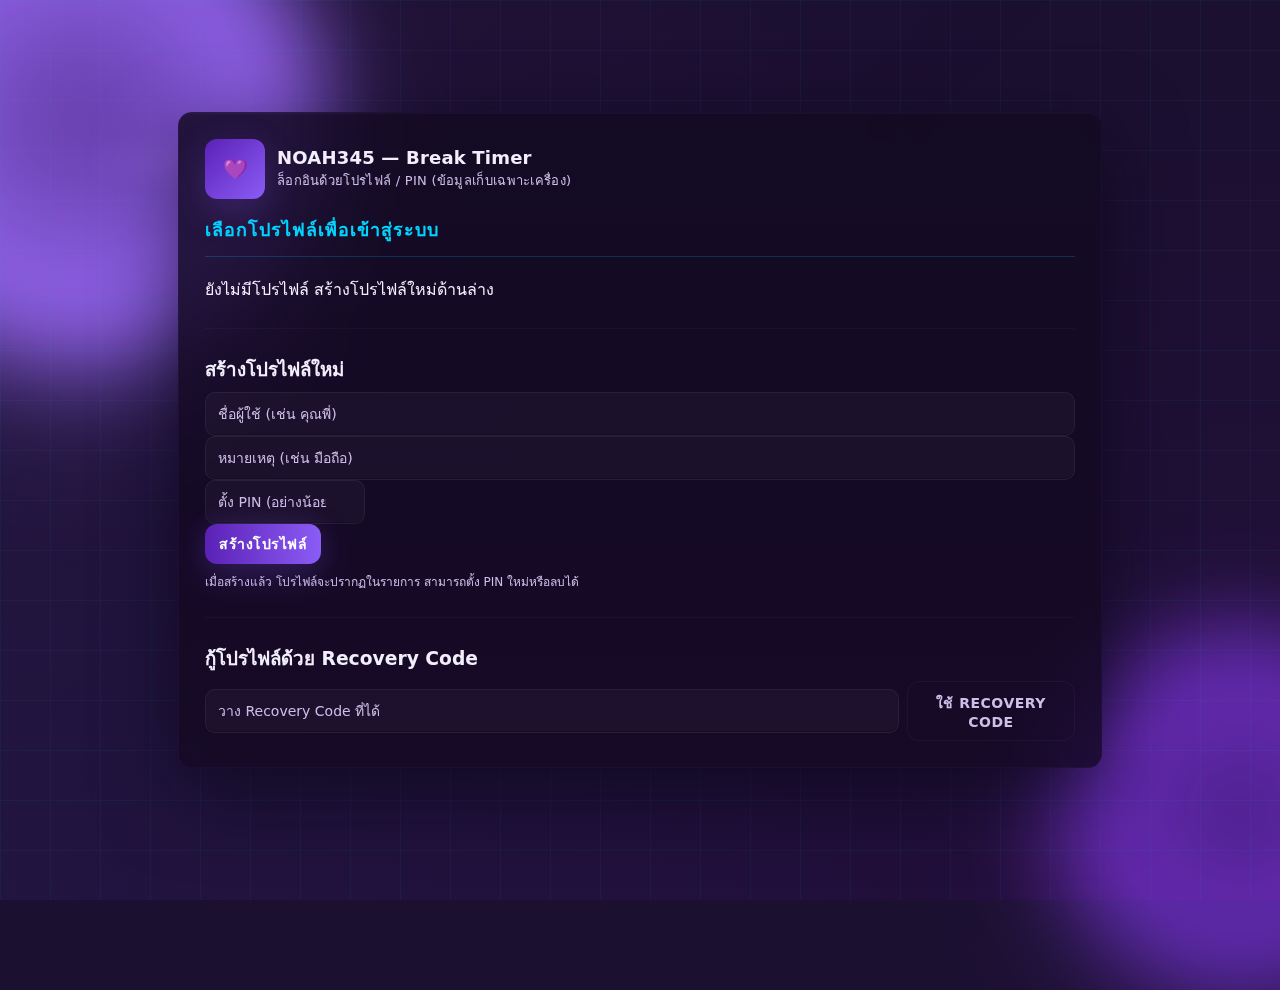
<file: login.html>
<!doctype html>
<html lang="th">
<head>
  <meta charset="utf-8" />
  <meta name="viewport" content="width=device-width,initial-scale=1" />
  <title>NOAH345 💜 — เลือกโปรไฟล์</title>
  <link rel="stylesheet" href="styles.css">
  <script defer src="login.js"></script>
</head>
<body class="login-bg">

  <!-- decorative blobs (behind card) -->
  <div class="decor-blob blob-1" aria-hidden="true"></div>
  <div class="decor-blob blob-2" aria-hidden="true"></div>

  <main class="login-wrap">
    <div class="login-card card" role="region" aria-label="ล็อกอิน">
      <div class="login-brand">
        <div class="brand-avatar" aria-hidden="true">💜</div>
        <div>
          <div class="noah-brand">NOAH345 — Break Timer</div>
          <div class="lead muted">ล็อกอินด้วยโปรไฟล์ / PIN (ข้อมูลเก็บเฉพาะเครื่อง)</div>
        </div>
      </div>

      <section id="profilesSection" class="profiles-section">
        <h2 class="card-title">เลือกโปรไฟล์เพื่อเข้าสู่ระบบ</h2>
        <div id="profilesList" class="profiles-list">
          <!-- ตัวอย่างโปรไฟล์ ถ้า login.js ไม่มีข้อมูล จะโชว์ตัวอย่างนี้ -->
          <div class="profile-row">
            <div class="profile-info">
              <strong>คุณพี่ ตัวอย่าง</strong>
              <div class="muted small">มือถือ • เข้าสู่ระบบด้วย PIN</div>
            </div>
            <div class="profile-actions">
              <input type="password" placeholder="PIN" aria-label="PIN สำหรับคุณพี่">
              <button class="btn primary">เข้าสู่ระบบ</button>
              <button class="btn ghost">ลบ</button>
            </div>
          </div>
        </div>
      </section>

      <hr class="muted-hr" />

      <section id="createProfileSection" class="create-section">
        <h3 style="margin:0 0 8px 0;">สร้างโปรไฟล์ใหม่</h3>
        <div class="grid-cols" style="gap:8px;">
          <div style="flex:1;min-width:160px;"><input id="profileName" class="form-control" type="text" placeholder="ชื่อผู้ใช้ (เช่น คุณพี่)"></div>
          <div style="flex:1;min-width:200px;"><input id="profileNote" class="form-control" type="text" placeholder="หมายเหตุ (เช่น มือถือ)"></div>
          <div style="width:160px;"><input id="profilePin" class="form-control" type="password" placeholder="ตั้ง PIN (อย่างน้อย 4 หลัก)"></div>
          <div style="min-width:120px;"><button id="createProfileBtn" class="btn primary">สร้างโปรไฟล์</button></div>
        </div>
        <p class="muted small" style="margin-top:8px;">เมื่อสร้างแล้ว โปรไฟล์จะปรากฏในรายการ สามารถตั้ง PIN ใหม่หรือลบได้</p>
      </section>

      <hr class="muted-hr" />

      <section id="profileRecoverySection" class="recovery-section">
        <h3 style="margin:0 0 8px 0;">กู้โปรไฟล์ด้วย Recovery Code</h3>
        <div style="display:flex;gap:8px;align-items:center;">
          <input id="profileRecoveryInput" class="form-control" type="text" placeholder="วาง Recovery Code ที่ได้">
          <button id="useProfileRecoveryBtn" class="btn ghost">ใช้ Recovery Code</button>
        </div>
      </section>
    </div>
  </main>

</body>
</html>
</file>
<file: styles.css>
/* V11 PRO - Futuristic Dark Theme */
:root {
  --bg-primary: #0a0e1a;
  --bg-secondary: #121725;
  --bg-card: #1a1f35;
  --accent-cyan: #00d4ff;
  --accent-purple: #9d4edd;
  --accent-pink: #ff006e;
  --text-primary: #e8edf4;
  --text-secondary: #8b95a8;
  --border-glow: rgba(0, 212, 255, 0.3);
  --shadow-glow: 0 0 20px rgba(0, 212, 255, 0.15);
}

* {
  box-sizing: border-box;
  margin: 0;
  padding: 0;
}

body {
  font-family: 'Inter', -apple-system, BlinkMacSystemFont, 'Segoe UI', system-ui, sans-serif;
  background: var(--bg-primary);
  color: var(--text-primary);
  position: relative;
  overflow-x: hidden;
}

body::before {
  content: '';
  position: fixed;
  top: 0;
  left: 0;
  right: 0;
  bottom: 0;
  background: 
    linear-gradient(135deg, rgba(157, 78, 221, 0.05) 0%, transparent 50%),
    linear-gradient(45deg, rgba(0, 212, 255, 0.03) 0%, transparent 50%);
  pointer-events: none;
  z-index: 0;
}

/* Animated grid background */
body::after {
  content: '';
  position: fixed;
  top: 0;
  left: 0;
  right: 0;
  bottom: 0;
  background-image: 
    linear-gradient(rgba(0, 212, 255, 0.05) 1px, transparent 1px),
    linear-gradient(90deg, rgba(0, 212, 255, 0.05) 1px, transparent 1px);
  background-size: 50px 50px;
  pointer-events: none;
  z-index: 0;
}

.topbar {
  position: relative;
  z-index: 10;
  display: flex;
  justify-content: space-between;
  align-items: center;
  padding: 24px 32px;
  background: rgba(18, 23, 37, 0.8);
  backdrop-filter: blur(20px);
  border-bottom: 1px solid rgba(0, 212, 255, 0.2);
  box-shadow: 0 4px 30px rgba(0, 0, 0, 0.3);
}

.topbar h1 {
  font-size: 22px;
  font-weight: 700;
  background: linear-gradient(135deg, var(--accent-cyan), var(--accent-purple));
  -webkit-background-clip: text;
  -webkit-text-fill-color: transparent;
  background-clip: text;
  letter-spacing: -0.5px;
}

.lead {
  color: var(--text-secondary);
  font-size: 13px;
  margin-top: 4px;
  letter-spacing: 0.3px;
}

.controls {
  display: flex;
  gap: 12px;
}

.container {
  position: relative;
  z-index: 1;
  display: grid;
  grid-template-columns: 1fr 420px;
  gap: 24px;
  padding: 32px;
  max-width: 1400px;
  margin: 0 auto;
}

.card {
  background: var(--bg-card);
  border: 1px solid rgba(0, 212, 255, 0.15);
  border-radius: 16px;
  padding: 24px;
  box-shadow: var(--shadow-glow);
  margin-bottom: 20px;
  position: relative;
  overflow: hidden;
  transition: all 0.3s ease;
}

.card::before {
  content: '';
  position: absolute;
  top: 0;
  left: 0;
  right: 0;
  height: 2px;
  background: linear-gradient(90deg, transparent, var(--accent-cyan), transparent);
  opacity: 0;
  transition: opacity 0.3s ease;
}

.card:hover::before {
  opacity: 1;
}

.card:hover {
  border-color: rgba(0, 212, 255, 0.3);
  box-shadow: 0 0 30px rgba(0, 212, 255, 0.2);
  transform: translateY(-2px);
}

.timer-card {
  padding: 32px;
  background: linear-gradient(135deg, rgba(26, 31, 53, 0.9), rgba(18, 23, 37, 0.9));
}

.timer-header {
  display: flex;
  justify-content: space-between;
  align-items: center;
  margin-bottom: 24px;
  padding-bottom: 16px;
  border-bottom: 1px solid rgba(0, 212, 255, 0.1);
}

.timer-header select {
  background: rgba(0, 212, 255, 0.1);
  border: 1px solid rgba(0, 212, 255, 0.3);
  color: var(--text-primary);
  padding: 10px 16px;
  border-radius: 8px;
  font-size: 14px;
  font-weight: 600;
  cursor: pointer;
  transition: all 0.3s ease;
}

.timer-header select:hover {
  background: rgba(0, 212, 255, 0.2);
  box-shadow: 0 0 15px rgba(0, 212, 255, 0.3);
}

.target {
  display: flex;
  align-items: center;
  gap: 8px;
  color: var(--text-secondary);
}

.target input {
  background: rgba(0, 212, 255, 0.05);
  border: 1px solid rgba(0, 212, 255, 0.2);
  color: var(--text-primary);
  padding: 6px 12px;
  border-radius: 6px;
  font-size: 13px;
  width: 80px;
}

.timer-display {
  text-align: center;
  padding: 40px 24px;
  margin: 24px 0;
  background: rgba(0, 0, 0, 0.3);
  border: 1px solid rgba(0, 212, 255, 0.2);
  border-radius: 16px;
  position: relative;
  overflow: hidden;
}

.timer-display::before {
  content: '';
  position: absolute;
  top: -50%;
  left: -50%;
  width: 200%;
  height: 200%;
  background: conic-gradient(from 0deg, transparent, rgba(0, 212, 255, 0.1), transparent 30deg);
  animation: rotate 8s linear infinite;
  pointer-events: none;
}

@keyframes rotate {
  100% { transform: rotate(360deg); }
}

#timerLabel {
  font-size: 14px;
  color: var(--accent-cyan);
  margin-bottom: 12px;
  text-transform: uppercase;
  letter-spacing: 2px;
  font-weight: 600;
}

#timeLarge {
  font-size: 64px;
  font-weight: 700;
  background: linear-gradient(135deg, #00d4ff, #9d4edd);
  -webkit-background-clip: text;
  -webkit-text-fill-color: transparent;
  background-clip: text;
  letter-spacing: -2px;
  margin: 16px 0;
  position: relative;
  z-index: 1;
}

.sub {
  color: var(--text-secondary);
  font-size: 13px;
  margin-top: 12px;
}

.timer-actions {
  display: flex;
  gap: 16px;
  justify-content: center;
  margin: 32px 0 24px;
}

button {
  border: none;
  padding: 14px 28px;
  border-radius: 10px;
  cursor: pointer;
  font-size: 14px;
  font-weight: 600;
  transition: all 0.3s ease;
  position: relative;
  overflow: hidden;
  text-transform: uppercase;
  letter-spacing: 0.5px;
}

button::before {
  content: '';
  position: absolute;
  top: 50%;
  left: 50%;
  width: 0;
  height: 0;
  border-radius: 50%;
  background: rgba(255, 255, 255, 0.1);
  transform: translate(-50%, -50%);
  transition: width 0.6s, height 0.6s;
}

button:hover::before {
  width: 300px;
  height: 300px;
}

button.primary {
  background: linear-gradient(135deg, var(--accent-cyan), var(--accent-purple));
  color: white;
  box-shadow: 0 8px 24px rgba(0, 212, 255, 0.3);
  border: 1px solid rgba(0, 212, 255, 0.5);
}

button.primary:hover {
  box-shadow: 0 12px 32px rgba(0, 212, 255, 0.5);
  transform: translateY(-2px);
}

button.alt {
  background: rgba(157, 78, 221, 0.2);
  color: var(--accent-purple);
  border: 1px solid var(--accent-purple);
}

button.alt:hover {
  background: rgba(157, 78, 221, 0.3);
  box-shadow: 0 8px 24px rgba(157, 78, 221, 0.3);
}

button.warn {
  background: linear-gradient(135deg, #ff006e, #ff4d6d);
  color: white;
  border: 1px solid rgba(255, 0, 110, 0.5);
}

button.warn:hover {
  box-shadow: 0 8px 24px rgba(255, 0, 110, 0.4);
  transform: translateY(-2px);
}

button.ghost {
  background: rgba(0, 212, 255, 0.05);
  color: var(--accent-cyan);
  border: 1px solid rgba(0, 212, 255, 0.3);
  padding: 10px 20px;
}

button.ghost:hover {
  background: rgba(0, 212, 255, 0.15);
  box-shadow: 0 0 20px rgba(0, 212, 255, 0.3);
}

button.danger {
  background: rgba(255, 0, 110, 0.1);
  color: var(--accent-pink);
  border: 1px solid rgba(255, 0, 110, 0.3);
}

button.danger:hover {
  background: rgba(255, 0, 110, 0.2);
  box-shadow: 0 0 20px rgba(255, 0, 110, 0.3);
}

.timer-opts {
  display: flex;
  gap: 16px;
  flex-wrap: wrap;
  align-items: center;
  padding: 20px;
  background: rgba(0, 0, 0, 0.2);
  border-radius: 12px;
  border: 1px solid rgba(0, 212, 255, 0.1);
  margin-bottom: 16px;
}

.timer-opts label {
  color: var(--text-secondary);
  font-size: 13px;
  display: flex;
  align-items: center;
  gap: 8px;
}

.timer-opts input[type="number"] {
  background: rgba(0, 212, 255, 0.1);
  border: 1px solid rgba(0, 212, 255, 0.3);
  color: var(--text-primary);
  padding: 8px 12px;
  border-radius: 6px;
  width: 80px;
  font-size: 13px;
}

.timer-opts input[type="checkbox"] {
  width: 18px;
  height: 18px;
  accent-color: var(--accent-cyan);
}

.small {
  font-size: 12px;
  color: var(--text-secondary);
}

.hint {
  padding: 12px;
  background: rgba(157, 78, 221, 0.1);
  border-left: 3px solid var(--accent-purple);
  border-radius: 6px;
  margin-top: 16px;
}

.card-title {
  font-size: 18px;
  font-weight: 700;
  color: var(--accent-cyan);
  margin-bottom: 20px;
  padding-bottom: 12px;
  border-bottom: 1px solid rgba(0, 212, 255, 0.2);
  text-transform: uppercase;
  letter-spacing: 1px;
}

.quick-add .fields {
  display: grid;
  gap: 12px;
}

.quick-add input {
  background: rgba(0, 0, 0, 0.3);
  border: 1px solid rgba(0, 212, 255, 0.2);
  color: var(--text-primary);
  padding: 12px 16px;
  border-radius: 8px;
  font-size: 14px;
  transition: all 0.3s ease;
}

.quick-add input:focus {
  outline: none;
  border-color: var(--accent-cyan);
  box-shadow: 0 0 20px rgba(0, 212, 255, 0.2);
}

.quick-add input::placeholder {
  color: var(--text-secondary);
}

.row {
  display: flex;
  gap: 12px;
  align-items: center;
}

.history-card .history-controls {
  display: flex;
  gap: 12px;
  margin-bottom: 20px;
  flex-wrap: wrap;
}

.history-card input[type="date"] {
  background: rgba(0, 0, 0, 0.3);
  border: 1px solid rgba(0, 212, 255, 0.2);
  color: var(--text-primary);
  padding: 10px 14px;
  border-radius: 8px;
  font-size: 13px;
}

.logs {
  max-height: 320px;
  overflow-y: auto;
  margin: 20px 0;
  border-radius: 8px;
  background: rgba(0, 0, 0, 0.2);
}

.logs::-webkit-scrollbar {
  width: 8px;
}

.logs::-webkit-scrollbar-track {
  background: rgba(0, 0, 0, 0.2);
  border-radius: 4px;
}

.logs::-webkit-scrollbar-thumb {
  background: rgba(0, 212, 255, 0.3);
  border-radius: 4px;
}

.logs::-webkit-scrollbar-thumb:hover {
  background: rgba(0, 212, 255, 0.5);
}

table {
  width: 100%;
  border-collapse: collapse;
}

th {
  background: rgba(0, 212, 255, 0.1);
  color: var(--accent-cyan);
  padding: 14px 12px;
  text-align: left;
  font-size: 12px;
  text-transform: uppercase;
  letter-spacing: 1px;
  font-weight: 600;
  border-bottom: 2px solid rgba(0, 212, 255, 0.3);
}

td {
  padding: 12px;
  border-bottom: 1px solid rgba(0, 212, 255, 0.1);
  font-size: 13px;
  color: var(--text-primary);
}

tr:hover td {
  background: rgba(0, 212, 255, 0.05);
}

.stats-card canvas {
  width: 100% !important;
  height: 240px !important;
  margin: 20px 0;
}

.summary {
  display: grid;
  gap: 16px;
  margin-top: 24px;
  padding: 20px;
  background: rgba(0, 0, 0, 0.3);
  border-radius: 12px;
  border: 1px solid rgba(0, 212, 255, 0.1);
}

.summary > div {
  display: flex;
  justify-content: space-between;
  align-items: center;
  padding: 12px 0;
  border-bottom: 1px solid rgba(0, 212, 255, 0.1);
  color: var(--text-secondary);
}

.summary > div:last-child {
  border-bottom: none;
}

.summary strong {
  color: var(--accent-cyan);
  font-size: 18px;
  font-weight: 700;
}

.settings-card label {
  display: block;
  color: var(--text-secondary);
  margin: 16px 0 8px;
  font-size: 13px;
  font-weight: 500;
}

.settings-card input {
  width: 100%;
  background: rgba(0, 0, 0, 0.3);
  border: 1px solid rgba(0, 212, 255, 0.2);
  color: var(--text-primary);
  padding: 12px 16px;
  border-radius: 8px;
  font-size: 14px;
  transition: all 0.3s ease;
}

.settings-card input:focus {
  outline: none;
  border-color: var(--accent-cyan);
  box-shadow: 0 0 20px rgba(0, 212, 255, 0.2);
}

.settings-card input::placeholder {
  color: rgba(139, 149, 168, 0.5);
}

.settings-card input[type="checkbox"] {
  width: auto;
  accent-color: var(--accent-cyan);
}

#tgResult, #tgDebug {
  padding: 12px;
  border-radius: 8px;
  background: rgba(0, 0, 0, 0.3);
  border-left: 3px solid var(--accent-cyan);
  font-size: 12px;
  margin-top: 12px;
}

#tgDebug {
  border-left-color: var(--accent-pink);
  color: var(--accent-pink);
}

.mini {
  padding: 20px;
  text-align: center;
}

.footer {
  padding: 24px;
  text-align: center;
  color: var(--text-secondary);
  font-size: 13px;
  border-top: 1px solid rgba(0, 212, 255, 0.1);
  background: rgba(18, 23, 37, 0.5);
  backdrop-filter: blur(10px);
  position: relative;
  z-index: 1;
}

@media (max-width: 1024px) {
  .container {
    grid-template-columns: 1fr;
    padding: 20px;
    gap: 20px;
  }
  
  .topbar {
    padding: 20px;
  }
  
  .timer-actions {
    flex-direction: column;
  }
  
  button {
    width: 100%;
  }
}

@media (max-width: 640px) {
  #timeLarge {
    font-size: 48px;
  }
  
  .timer-opts {
    flex-direction: column;
    align-items: stretch;
  }
  
  .history-controls {
    flex-direction: column;
  }
}



/* Neon CyberUI accents for progress */
.daily-progress { margin-top: 16px; text-align: center; }
.daily-progress__meta { font-size: 14px; color: var(--text-primary); margin-bottom: 8px; font-weight:700; }
.daily-progress__target { font-size: 13px; color: var(--text-secondary); margin-top:6px; }
.progressWrap { width: 100%; height: 14px; background: rgba(255,255,255,0.03); border-radius: 12px; padding: 3px; box-shadow: inset 0 0 18px rgba(0,0,0,0.4); margin-top:8px; }
.progressBar { height: 100%; border-radius: 10px; background: linear-gradient(90deg, #00d4ff, #9d4edd); box-shadow: 0 6px 18px rgba(157,78,221,0.18); transition: width 600ms ease; }

/* Larger Today number */
#sumTodayLarge { font-size: 20px; color: white; display:inline-block; min-width:64px; }



/* ===== History Action Buttons - V11 PRO Theme (Patch) ===== */
/* Place this at the end of your existing styles.css */

#logsTable tbody td { vertical-align: middle; padding: 12px 8px; }

.actionCell {
  display: flex;
  gap: 8px;
  justify-content: flex-end;
  align-items: center;
  padding-right: 12px;
}

/* capsule buttons */
.actionBtn {
  display:inline-flex;
  align-items:center;
  gap:8px;
  padding:8px 12px;
  border-radius:20px;
  border:0;
  cursor:pointer;
  font-weight:600;
  font-size:13px;
  box-shadow: 0 6px 18px rgba(0,0,0,0.25);
  transition: transform .12s ease, box-shadow .12s ease, opacity .12s ease;
}

/* edit (teal/cyan) */
.actionBtn.edit {
  background: linear-gradient(90deg,#0dd1ff,#6b8cff);
  color: #041125;
}
.actionBtn.edit:hover { transform: translateY(-2px); box-shadow: 0 10px 26px rgba(11, 202, 255, 0.14); }

/* delete (pink/purple outline) */
.actionBtn.del {
  background: rgba(157,78,221,0.08);
  color: #ff66a3;
  border: 1px solid rgba(157,78,221,0.25);
}
.actionBtn.del:hover { transform: translateY(-2px); box-shadow: 0 8px 20px rgba(157,78,221,0.08); }

/* icon style (small SVG or emoji) */
.actionBtn svg { width:16px;height:16px;opacity:0.95; }

/* responsive: on small width show icon-only */
@media (max-width:720px){
  .actionBtn { padding:8px;border-radius:10px;font-size:12px; }
  .actionBtn span.text { display:none; } /* hide label, show icon only */
}

/* modal improvements */
#editModal > div {
  border: 1px solid rgba(255,255,255,0.04);
  box-shadow: 0 10px 40px rgba(2,6,23,0.6);
}
#editForm label { font-size:13px; color:var(--text-secondary); margin-top:8px; }
#editForm input { background: rgba(255,255,255,0.02); border:1px solid rgba(255,255,255,0.04); padding:8px; border-radius:6px; width:100%; }


/* === NOAH345 Patch: Table header + action button colors === */
/* Add at end: makes table headers and action buttons white and aligns last column */
:root {
  --header-bg: #10344a; /* adjust if you prefer a different header color */
}

/* Force white text for table headers */
#logsTable thead th {
  color: #ffffff !important;
  padding: 14px 12px !important;
  background: var(--header-bg);
  border-bottom: 2px solid rgba(0,212,255,0.06);
}

/* Ensure action column header matches */
#logsTable thead th:last-child {
  text-align: center;
  background: var(--header-bg);
  color: #ffffff !important;
}

/* Ensure table cells align vertically */
#logsTable tbody td { vertical-align: middle; }

/* Force white text for action buttons and SVG icons */
.actionBtn.edit,
.actionBtn.del,
.actionBtn.edit span,
.actionBtn.del span,
.actionBtn.edit svg,
.actionBtn.del svg {
  color: #ffffff !important;
  stroke: #ffffff !important;
  fill: #ffffff !important;
}

/* Small tweak: make actionCell align content to center vertically */
.actionCell { align-items: center; }

/* Optional: slightly reduce button size on very small screens */
@media (max-width: 520px){
  .actionBtn { padding:6px 10px; font-size:12px; border-radius:12px; }
  #logsTable thead th { font-size:13px; }
}



/* Modal & form: force white text and light placeholders for better contrast */
#historyEditModal,
#historyEditModal * {
  color: #ffffff !important;
  box-sizing: border-box;
}

/* Inputs inside modal */
#historyEditModal input[type="text"],
#historyEditModal input[type="password"],
#historyEditModal input[type="datetime-local"],
#historyEditModal textarea,
#historyEditModal select {
  color: #ffffff !important;
  background: rgba(255,255,255,0.04) !important;
  border: 1px solid rgba(255,255,255,0.12) !important;
}

/* Placeholder color */
#historyEditModal input::placeholder,
#historyEditModal textarea::placeholder {
  color: rgba(255,255,255,0.65) !important;
}

/* Modal header */
#historyEditModal h3 {
  color: #ffffff !important;
  margin-bottom: 8px;
}

/* Buttons in modal: ensure text visible */
#historyEditModal .btn {
  color: #ffffff !important;
}

/* Make modal background slightly darker to increase contrast */
#historyEditModal > div {
  background: rgba(10,12,20,0.95) !important;
}



/* NOAH345 gradient button for modal save */
#historyEditModal .btn.primary {
  background: linear-gradient(135deg, #9d4edd 0%, #6b21a8 50%, #4c1d95 100%);
  box-shadow: 0 8px 24px rgba(157,78,221,0.25);
  border: 1px solid rgba(255,255,255,0.08);
  color: #fff !important;
}

/* Modal base (hidden by default but in DOM) */
#historyEditModal {
  display: flex;
  align-items: center;
  justify-content: center;
  opacity: 0;
  visibility: hidden;
  pointer-events: none;
  transition: opacity 260ms ease, transform 260ms ease, visibility 260ms;
}

/* inner box animation - slide up */
#historyEditModal > div {
  transform: translateY(12px) scale(0.995);
  transition: transform 260ms cubic-bezier(.2,.9,.2,1), opacity 260ms ease;
  opacity: 0;
}

/* When open, show modal */
#historyEditModal.open {
  opacity: 1;
  visibility: visible;
  pointer-events: auto;
}
#historyEditModal.open > div {
  transform: translateY(0) scale(1);
  opacity: 1;
}

/* Fade overlay slightly darker for focus */
#historyEditModal {
  background: rgba(2,4,10,0.6) !important;
}

/* Add subtle pulse to primary button on hover */
#historyEditModal .btn.primary:hover {
  transform: translateY(-2px);
  box-shadow: 0 12px 30px rgba(109,40,217,0.28);
}

/* Smooth transitions for inputs focus */
#historyEditModal input:focus, #historyEditModal textarea:focus {
  outline: none;
  box-shadow: 0 6px 18px rgba(109,40,217,0.12);
  border-color: rgba(157,78,221,0.6) !important;
}

/* Ensure action buttons visible and spaced */
#historyEditModal .btn { min-width: 86px; }



/* ===== Modal Input Improved Visibility (NOAH345 v6) ===== */
#historyEditModal input[type="text"],
#historyEditModal input[type="datetime-local"],
#historyEditModal input[type="password"],
#historyEditModal textarea,
#historyEditModal select {
  background: rgba(255,255,255,0.08) !important;
  border: 1px solid rgba(255,255,255,0.25) !important;
  color: #ffffff !important;
  padding: 10px 14px !important;
  border-radius: 8px !important;
}

#historyEditModal input::placeholder,
#historyEditModal textarea::placeholder {
  color: rgba(255,255,255,0.55) !important;
}

#historyEditModal input:focus,
#historyEditModal textarea:focus {
  outline: none !important;
  border-color: #9d4edd !important;
  box-shadow: 0 0 12px rgba(157,78,221,0.55) !important;
}

/* Modal box brighter */
#historyEditModal > div {
  background: rgba(20,22,35,0.92) !important;
  backdrop-filter: blur(10px);
  border: 1px solid rgba(255,255,255,0.12);
}



/* Modal root styling (use class .open toggled) */
#historyEditModal {
  position: fixed;
  left: 0; top: 0; right: 0; bottom: 0;
  display: flex;
  align-items: center;
  justify-content: center;
  background: rgba(2,4,10,0.35);
  opacity: 0;
  visibility: hidden;
  pointer-events: none;
  transition: opacity 320ms ease, visibility 320ms;
  z-index: 10000;
}

/* Glass-effect inner box */
#historyEditModal .modal-inner {
  width: 96%;
  max-width: 720px;
  background: linear-gradient(180deg, rgba(255,255,255,0.04), rgba(255,255,255,0.02));
  border: 1px solid rgba(255,255,255,0.08);
  border-radius: 12px;
  padding: 18px;
  backdrop-filter: blur(10px) saturate(120%);
  -webkit-backdrop-filter: blur(10px) saturate(120%);
  box-shadow: 0 12px 40px rgba(12,12,20,0.6);
  transform: translateY(12px) scale(0.995);
  opacity: 0;
  transition: transform 520ms cubic-bezier(.2,.9,.2,1), opacity 320ms ease;
}

/* When open */
#historyEditModal.open {
  opacity: 1;
  visibility: visible;
  pointer-events: auto;
}
#historyEditModal.open .modal-inner {
  transform: translateY(0) scale(1);
  opacity: 1;
  animation: modalSpring 520ms cubic-bezier(.2,.9,.2,1);
}

/* spring-like keyframes */
@keyframes modalSpring {
  0% { transform: translateY(18px) scale(0.995); }
  60% { transform: translateY(-6px) scale(1.01); }
  100% { transform: translateY(0) scale(1); }
}

/* fields layout */
.modal-fields { display:flex; flex-direction:column; gap:12px; margin-top:8px; }
.field { display:flex; flex-direction:column; gap:6px; }
.field-label { font-size:13px; color: rgba(255,255,255,0.9); }

/* input with icon wrapper */
.input-icon-wrap { position:relative; display:flex; align-items:center; }
.input-icon { position:absolute; left:10px; top:50%; transform:translateY(-50%); font-size:18px; pointer-events:none; opacity:0.95; }
.input-icon + input { padding-left:42px !important; }

/* inputs inherit previous improved styles; ensure border-radius and padding */
#historyEditModal input, #historyEditModal textarea {
  width:100%;
  box-sizing:border-box;
  border-radius:8px;
  height:42px;
  font-size:14px;
}

/* modal actions align */
.modal-actions { display:flex; gap:10px; justify-content:flex-end; margin-top:8px; }

/* small icon on save button */
.btn-icon { margin-right:8px; }

/* ensure emoji icons look crisp on dark bg */
.input-icon { filter: drop-shadow(0 2px 4px rgba(0,0,0,0.6)); }

/* responsive tweaks */
@media (max-width:640px){
  #historyEditModal .modal-inner { padding:12px; }
  .modal-actions { flex-direction:column-reverse; gap:8px; }
}



/* Force datetime-local and related input text color to white across browsers */
/* Chrome / Edge / Safari (WebKit) */
input[type="datetime-local"],
input[type="date"],
input[type="time"],
input[type="datetime-local"]::placeholder,
input[type="date"]::placeholder,
input[type="time"]::placeholder {
  color: #ffffff !important;
  -webkit-text-fill-color: #ffffff !important;
}

/* WebKit specific internal parts for datetime display */
input[type="datetime-local"]::-webkit-datetime-edit,
input[type="datetime-local"]::-webkit-datetime-edit-field,
input[type="datetime-local"]::-webkit-datetime-edit-year-field,
input[type="datetime-local"]::-webkit-datetime-edit-month-field,
input[type="datetime-local"]::-webkit-datetime-edit-day-field,
input[type="datetime-local"]::-webkit-datetime-edit-hour-field,
input[type="datetime-local"]::-webkit-datetime-edit-minute-field,
input[type="datetime-local"]::-webkit-datetime-edit-ampm-field {
  color: #ffffff !important;
  -webkit-text-fill-color: #ffffff !important;
  background: transparent !important;
}

/* Firefox datetime (use color and appearance reset) */
input[type="datetime-local"]::-moz-focus-inner,
input[type="date"]::-moz-focus-inner {
  color: #ffffff !important;
}

/* ensure icon wrapper text also white */
.input-icon { color: #ffffff !important; }
/* ensure placeholder color consistent */
#historyEditModal input::placeholder, #historyEditModal textarea::placeholder {
  color: rgba(255,255,255,0.6) !important;
}

/* If browser applies shadow DOM or autofill, force fill color */
input:-webkit-autofill { -webkit-text-fill-color: #ffffff !important; transition: background-color 5000s ease-in-out 0s; }



/* ===== Enhanced form controls (v11) - nicer inputs, selects, checkboxes ===== */

/* Base for inputs/selects/textareas */
input[type="text"],
input[type="number"],
input[type="password"],
input[type="datetime-local"],
input[type="date"],
input[type="time"],
textarea,
select {
  background: linear-gradient(180deg, rgba(255,255,255,0.03), rgba(255,255,255,0.02));
  border: 1px solid rgba(255,255,255,0.08);
  color: #ffffff;
  padding: 10px 14px;
  height: 44px;
  border-radius: 10px;
  box-shadow: inset 0 -2px 8px rgba(0,0,0,0.35), 0 4px 18px rgba(0,0,0,0.35);
  transition: box-shadow 220ms ease, transform 160ms ease, border-color 200ms ease;
  font-size: 14px;
  line-height: 1.2;
  -webkit-appearance: none;
  appearance: none;
}

/* Make datetime fields slightly taller for readability */
input[type="datetime-local"], input[type="date"], input[type="time"] {
  height:46px;
  padding-left: 44px; /* space for icon if present */
}

/* placeholder */
input::placeholder, textarea::placeholder {
  color: rgba(255,255,255,0.55);
  opacity: 1;
}

/* focus/hover states */
input:focus, textarea:focus, select:focus {
  outline: none;
  border-color: rgba(157,78,221,0.9);
  box-shadow: 0 6px 30px rgba(109,40,217,0.14), inset 0 0 6px rgba(157,78,221,0.04);
  transform: translateY(-1px);
}

/* small inputs in settingsGrid and inline controls */
.settingsGrid input, .settingsGrid select, .quick-add input {
  height:38px;
  padding:8px 12px;
  border-radius:8px;
  font-size:13px;
}

/* icon wrapper reuse: align icon nicely beside inputs */
.input-icon-wrap { position:relative; display:flex; align-items:center; }
.input-icon-wrap .input-icon { position:absolute; left:12px; top:50%; transform:translateY(-50%); font-size:16px; pointer-events:none; opacity:0.95; }
.input-icon-wrap input { padding-left:42px !important; }

/* select caret styling */
select { background-image: linear-gradient(45deg, transparent 50%, #9d4edd 50%), linear-gradient(135deg, #00d4ff 50%, transparent 50%); background-position: calc(100% - 18px) calc(1em + 2px), calc(100% - 13px) calc(1em + 2px); background-size: 8px 8px, 8px 8px; background-repeat: no-repeat; padding-right: 38px; }

/* checkbox and radio styling - larger clickable area */
input[type="checkbox"], input[type="radio"] { width:18px; height:18px; accent-color: #9d4edd; }

/* compact form rows */
.field { display:flex; gap:12px; align-items:center; }
.field .label { min-width:110px; color: rgba(255,255,255,0.9); }

/* responsive tweaks */
@media (max-width: 640px) {
  input[type="text"], input[type="number"], textarea, select { height:44px; font-size:14px; }
  .modal-actions { flex-direction:column-reverse; }
}

/* subtle input focus icon color */
.input-icon-wrap input:focus + .input-icon, .input-icon-wrap input:focus ~ .input-icon {
  filter: drop-shadow(0 6px 18px rgba(157,78,221,0.18));
}

/* make the quick add button and action buttons consistent */
.btn { transition: transform 160ms ease, box-shadow 200ms ease; }
.btn:active { transform: translateY(1px); }



/* Fonts: Inter + Poppins applied to inputs and UI */
body, input, textarea, select, button {
  font-family: 'Inter', 'Poppins', system-ui, -apple-system, 'Segoe UI', Roboto, 'Helvetica Neue', Arial;
}

/* Floating label styles */
.floating-field { position: relative; }
.floating-field label {
  position: absolute;
  left: 44px;
  top: 50%;
  transform: translateY(-50%);
  transition: transform 180ms ease, font-size 160ms ease, top 180ms ease;
  color: rgba(255,255,255,0.65);
  pointer-events: none;
  font-size: 14px;
}
.floating-field input:focus + label,
.floating-field input:not(:placeholder-shown) + label,
.floating-field input.has-value + label {
  top: -8px;
  transform: translateY(0);
  font-size: 12px;
  color: rgba(157,78,221,0.95);
}

/* ensure label shrinks when input has text set by script */
.floating-field input { padding-left: 44px; }

/* SVG icon color */
.svg-icon svg { color: #9ad8ff; stroke: currentColor; fill: none; }
.svg-icon { color: rgba(157,78,221,0.9); }

/* adjust calendar input text color already enforced earlier */



/* v13: external sprite usage and icon styling */
.icon { width:18px; height:18px; display:inline-block; vertical-align:middle; color: rgba(157,78,221,0.95); }
.input-icon.icon { position:absolute; left:12px; top:50%; transform:translateY(-50%); pointer-events:none; opacity:0.98; }
.input-icon-wrap input { padding-left:44px !important; }

/* Apply icons to quick-add and settings if data-icon attr present (JS will inject markup) */
.input-icon.injected { left:10px; top:50%; transform:translateY(-50%); font-size:16px; }

/* Save button pulse and check animation */
.btn-saving { animation: btnPulse 600ms ease; }
@keyframes btnPulse { 0% { transform: scale(1); } 50% { transform: scale(1.03); } 100% { transform: scale(1); } }

.btn-check { position: relative; overflow: visible; }
.btn-check .check-svg { position:absolute; right:14px; top:50%; transform:translateY(-50%) scale(0); opacity:0; transition: transform 260ms cubic-bezier(.2,.9,.2,1), opacity 180ms ease; color: #fff; }
.btn-check.checked .check-svg { transform: translateY(-50%) scale(1); opacity:1; }

/* small success sound feedback won't affect styles */

/* ensure consistent icon color in forms */
.input-icon.icon use { stroke: currentColor; }



/* === Unified input/select/textarea theme for all fields ===
   Appended by NOAH345 admin helper
*/
.form-control,
input[type="text"],
input[type="password"],
input[type="number"],
input[type="date"],
input[type="time"],
input[type="email"],
input[type="tel"],
textarea,
select {
  background: rgba(255,255,255,0.03);
  border: 1px solid rgba(255,255,255,0.06);
  color: var(--text-primary);
  padding: 10px 12px;
  padding-right: 38px;
  border-radius: 10px;
  font-size: 14px;
  line-height: 1.2;
  width: 100%;
  transition: box-shadow 160ms ease, border-color 160ms ease, background 160ms ease;
  outline: none;
  -webkit-appearance: none;
  appearance: none;
  box-shadow: inset 0 -1px 0 rgba(0,0,0,0.25);
}

.timer-opts input[type="number"],
.target input,
.timer-opts input[type="date"],
.history-card input[type="date"] {
  width: 120px;
  padding: 8px 10px;
  padding-right: 34px;
}

textarea {
  min-height: 88px;
  resize: vertical;
  padding-top: 10px;
}

.form-control:focus,
input:focus,
textarea:focus,
select:focus {
  border-color: rgba(157,78,221,0.9);
  background: rgba(157,78,221,0.03);
  box-shadow: 0 0 24px rgba(157,78,221,0.07), 0 0 8px rgba(0,212,255,0.04);
}

input[disabled], textarea[disabled], select[disabled],
input[readonly], textarea[readonly] {
  opacity: 0.6;
  cursor: not-allowed;
}

input::placeholder, textarea::placeholder {
  color: var(--text-secondary);
}

select {
  background-image:
    linear-gradient(45deg, transparent 50%, var(--text-primary) 50%),
    linear-gradient(135deg, var(--text-primary) 50%, transparent 50%),
    linear-gradient(to right, rgba(255,255,255,0.02), rgba(255,255,255,0.02));
  background-position:
    calc(100% - 18px) calc(1em + 2px),
    calc(100% - 13px) calc(1em + 2px),
    0 0;
  background-size: 6px 6px, 6px 6px, 100% 100%;
  background-repeat: no-repeat;
  padding-right: 44px;
}

input[type=number]::-webkit-outer-spin-button,
input[type=number]::-webkit-inner-spin-button {
  -webkit-appearance: none;
  margin: 0;
}

.input-with-unit { position: relative; display: inline-block; width: auto; min-width:120px; }
.input-with-unit input { padding-right: 44px; width: 100%; box-sizing: border-box; }
.input-with-unit .unit {
  position: absolute;
  right: 10px;
  top: 50%;
  transform: translateY(-50%);
  color: var(--text-secondary);
  font-size: 13px;
  pointer-events: none;
}

input[type="date"], input[type="time"] {
  background-image: url('data:image/svg+xml;utf8,<svg xmlns="http://www.w3.org/2000/svg" width="14" height="14" viewBox="0 0 24 24" fill="none" stroke=%22%23E8EDF4%22 stroke-width="2" stroke-linecap="round" stroke-linejoin="round"><rect x="3" y="4" width="18" height="18" rx="2"/><path d="M16 2v4M8 2v4M3 10h18"/></svg>');
  background-repeat: no-repeat;
  background-position: right 10px center;
  background-size: 18px 18px;
  padding-right: 40px;
}

.row .form-control, .row input, .row select {
  padding: 8px 10px;
  font-size: 13px;
}

.history-card input, .history-card input[type="date"], .settings-card input {
  background: rgba(255,255,255,0.02);
  border-radius: 8px;
}

input:focus-visible, textarea:focus-visible, select:focus-visible {
  outline: 3px solid rgba(157,78,221,0.12);
  outline-offset: 2px;
}

@media (max-width: 640px) {
  .input-with-unit { width: 100%; }
  .timer-opts { flex-direction: column; align-items: stretch; }
}


/* ===== NOAH345 Deep Purple Glow Theme ===== */
:root{
  --bg-1: #1b1030;   /* deep base */
  --bg-2: #220f3a;   /* gradient end */
  --accent-1: #8b5cf6; /* neon-ish purple */
  --accent-2: #5b21b6; /* deep purple */
  --accent-3: #b794f4; /* highlight */
  --card-bg: rgba(18,10,32,0.76);
  --text-primary: #f3eefb;
  --text-secondary: #cdbfe8;
}

/* Background: deeper purple with subtle noise grad */
.login-bg {
  min-height:100vh;
  display:flex;
  align-items:center;
  justify-content:center;
  position:relative;
  background:
    radial-gradient(700px 300px at 12% 18%, rgba(139,92,246,0.10), transparent 10%),
    radial-gradient(520px 260px at 88% 82%, rgba(91,33,182,0.08), transparent 12%),
    linear-gradient(180deg,var(--bg-1),var(--bg-2));
  overflow:hidden;
  color:var(--text-primary);
}

/* decorative blobs (glow stronger) */
.decor-blob{
  position:absolute; filter: blur(44px); opacity:0.95; z-index:0;
  pointer-events:none; border-radius:50%;
  mix-blend-mode: screen;
}
.blob-1 { width:480px; height:480px; left:-160px; top:-120px; background: radial-gradient(circle,#4b2b8b 0%, #8b5cf6 60%); animation: float1 10s ease-in-out infinite; box-shadow: 0 40px 120px rgba(139,92,246,0.32); }
.blob-2 { width:360px; height:360px; right:-140px; bottom:-90px; background: radial-gradient(circle,#2d1060 0%, #5b21b6 60%); animation: float2 12s ease-in-out infinite; box-shadow: 0 36px 100px rgba(91,33,182,0.28); }

@keyframes float1 { 0%{transform:translateY(0) scale(1)}50%{transform:translateY(22px) scale(1.03)}100%{transform:translateY(0) scale(1)} }
@keyframes float2 { 0%{transform:translateY(0) rotate(0)}50%{transform:translateY(-14px) rotate(5deg)}100%{transform:translateY(0) rotate(0)} }

/* Card styling: darker translucent card with subtle border glow */
.login-wrap { width:100%; max-width:980px; padding:28px; box-sizing:border-box; z-index:2; }
.login-card {
  display:flex; flex-direction:column; gap:16px; padding:26px; border-radius:14px;
  background: linear-gradient(180deg, rgba(18,10,32,0.86), rgba(22,8,36,0.82));
  border: 1px solid rgba(139,92,246,0.06);
  box-shadow: 0 24px 80px rgba(6,6,20,0.6), inset 0 1px 0 rgba(255,255,255,0.03);
  backdrop-filter: blur(8px) saturate(120%);
  background-size: 220% 220%;
  animation: slowShift 14s ease-in-out infinite;
}

/* subtle animated gradient inside card */
@keyframes slowShift {
  0% { background-position: 10% 40%; }
  50% { background-position: 90% 60%; }
  100% { background-position: 10% 40%; }
}

/* brand */
.login-brand { display:flex; gap:12px; align-items:center; z-index:3; }
.brand-avatar {
  width:60px; height:60px; border-radius:12px; display:flex; align-items:center; justify-content:center;
  background: linear-gradient(135deg,var(--accent-2),var(--accent-1));
  color: #0b0712; font-weight:800; font-size:20px; box-shadow: 0 12px 36px rgba(139,92,246,0.22);
}
.noah-brand { font-weight:700; color:var(--text-primary); font-size:18px; letter-spacing:0.2px; }
.lead { color:var(--text-secondary); font-size:13px; margin-top:2px; }

/* profiles list */
.profiles-list { display:flex; flex-direction:column; gap:12px; margin-top:6px; z-index:3; }
.profiles-list .profile-row {
  display:flex; align-items:center; justify-content:space-between; padding:12px; border-radius:12px;
  background: linear-gradient(180deg, rgba(255,255,255,0.02), rgba(255,255,255,0.01));
  border:1px solid rgba(255,255,255,0.02);
  box-shadow: 0 10px 30px rgba(3,6,20,0.5);
}
.profile-info strong { font-size:15px; color:var(--text-primary); }
.profile-actions { display:flex; gap:8px; align-items:center; }

/* buttons: deep purple gradient with neon glow */
.btn { padding:9px 14px; border-radius:12px; font-weight:700; cursor:pointer; border:1px solid rgba(0,0,0,0.08); transition:transform .16s ease, box-shadow .16s ease; }
.btn.ghost { background:transparent; border:1px solid rgba(255,255,255,0.04); color:var(--text-secondary); }
.btn.primary {
  background: linear-gradient(90deg,var(--accent-2),var(--accent-1));
  color: white; border: none;
  box-shadow: 0 10px 36px rgba(139,92,246,0.22), 0 0 28px rgba(139,92,246,0.10);
}
.btn.primary:hover { transform:translateY(-3px); box-shadow: 0 22px 44px rgba(139,92,246,0.28), 0 0 40px rgba(139,92,246,0.14); }

/* inputs */
.form-control {
  background: rgba(255,255,255,0.02);
  border: 1px solid rgba(255,255,255,0.04);
  color: var(--text-primary);
  padding:10px 12px;
  border-radius:10px;
  box-shadow: inset 0 1px 0 rgba(255,255,255,0.02);
}

/* responsive */
@media (max-width:820px){
  .login-card { padding:18px; border-radius:12px; }
  .brand-avatar { width:50px; height:50px; }
  .profiles-list .profile-actions input { width:88px; }
}

/* small visuals */
.muted-hr { border:none; border-top:1px solid rgba(255,255,255,0.03); margin:10px 0; }
.small { font-size:12px; color:var(--text-secondary); }



/* Timer background layer (custom NOAH345) */
.timer-display { position:relative; overflow:hidden; }
.timer-display .timer-bg-layer {
  position:absolute;
  inset:0;
  background-size:cover;
  background-position:center;
  filter: blur(0px);
  opacity: 0.35;
  transition: filter .25s ease, opacity .18s ease, background-image .2s ease;
  z-index:0;
  pointer-events:none;
}
/* keep existing timer content on top */
.timer-display > * { position:relative; z-index:2; }
.timer-display .timer-overlay {
  position:absolute;
  inset:0;
  background: linear-gradient(180deg, rgba(3,7,14,0.25), rgba(3,7,14,0.45));
  z-index:1;
  pointer-events:none;
}
</file>
